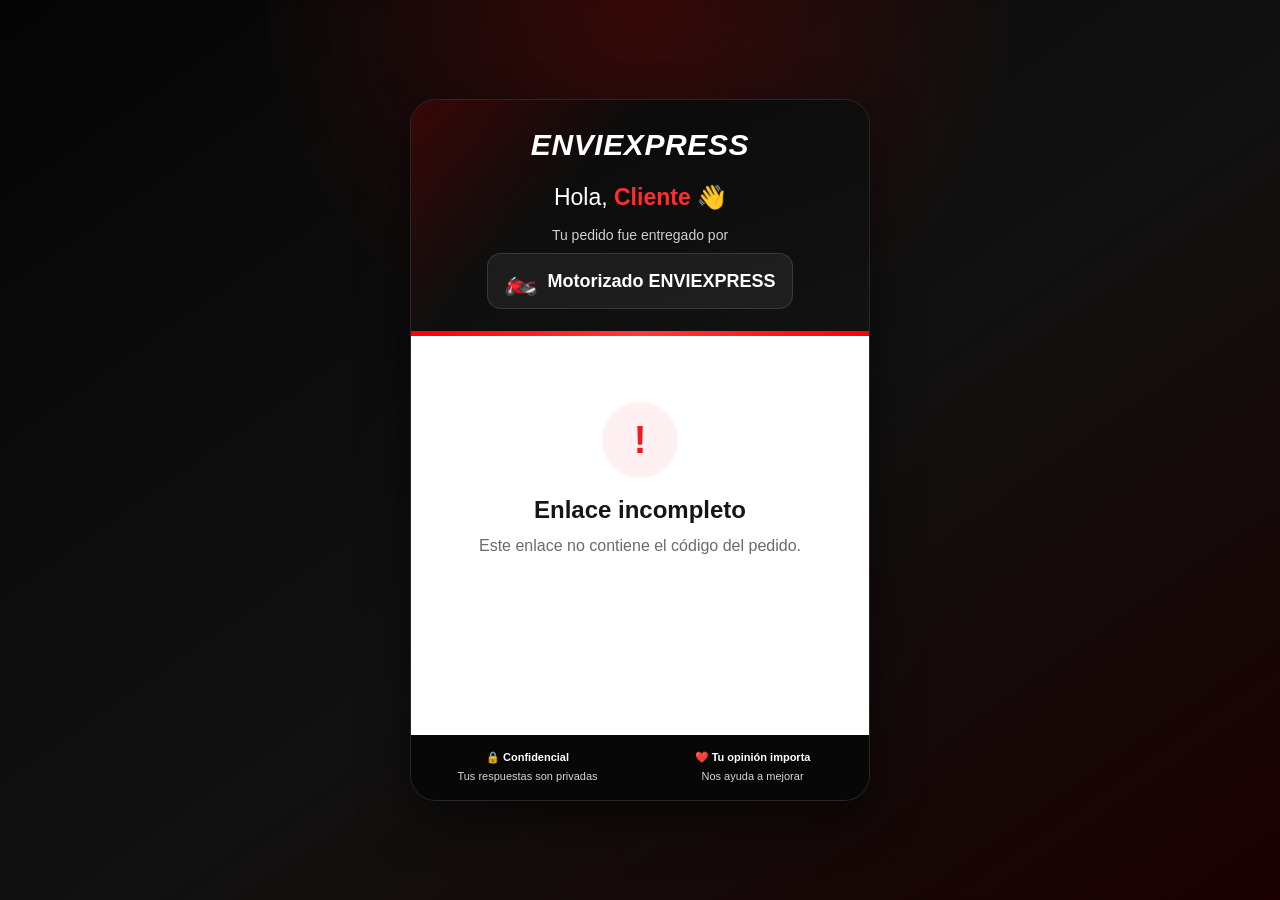
<file: index.html>
<!DOCTYPE html>
<html lang="es">
<head>
  <meta charset="UTF-8">

  <meta
    name="viewport"
    content="width=device-width, initial-scale=1.0"
  >

  <meta
    name="description"
    content="Encuesta de calidad del servicio de ENVIEXPRESS"
  >

  <title>ENVIEXPRESS | Sistema de Calidad</title>

  <!-- Archivo que contiene todos los estilos -->
  <link rel="stylesheet" href="style.css">
</head>

<body>

  <main class="tarjeta">

    <!-- CABECERA GENERAL -->
  <header class="cabecera cabecera-personalizada">

  <div class="logo-texto">
    ENVIEXPRESS
  </div>

  <div class="saludo-cliente">
    Hola, <strong id="nombreClienteVisible">Cliente</strong> 👋
  </div>

  <div class="texto-entrega">
    Tu pedido fue entregado por
  </div>

  <div class="motorizado-destacado">
    <span class="icono-motorizado">🏍️</span>
    <strong id="nombreMotorizadoVisible">
      Motorizado ENVIEXPRESS
    </strong>
  </div>

</header>

    <!-- CONTENIDO DE LA ENCUESTA -->
    <section class="contenido">

      <!-- DATOS DE LA ENTREGA -->
   

      <!-- PANTALLA 1: CALIFICACIÓN -->
      <div id="pantalla1" class="pantalla activa">

        <h2 class="titulo">
          ¿Cómo fue la
          <span>atención</span>
          de nuestro motorizado?
        </h2>

        <p class="descripcion">
          Tu opinión nos ayuda a mejorar la calidad de nuestras entregas.
        </p>

        <div
          class="estrellas"
          aria-label="Califica la atención de 1 a 5 estrellas"
        >
          <button
            class="estrella"
            type="button"
            data-valor="1"
            aria-label="1 estrella"
          >
            ★
          </button>

          <button
            class="estrella"
            type="button"
            data-valor="2"
            aria-label="2 estrellas"
          >
            ★
          </button>

          <button
            class="estrella"
            type="button"
            data-valor="3"
            aria-label="3 estrellas"
          >
            ★
          </button>

          <button
            class="estrella"
            type="button"
            data-valor="4"
            aria-label="4 estrellas"
          >
            ★
          </button>

          <button
            class="estrella"
            type="button"
            data-valor="5"
            aria-label="5 estrellas"
          >
            ★
          </button>
        </div>

        <div id="resultado" class="resultado">
          Selecciona una calificación
        </div>

        <div class="escala">
          <span>Muy mala</span>
          <span>Excelente</span>
        </div>

        <div class="progreso">
          <div class="barra">
            <div class="avance paso-1"></div>
          </div>

          <div class="texto-progreso">
            Pregunta 1 de 5
          </div>
        </div>

      </div>

      <!-- PANTALLA 2: TRATO -->
      <div id="pantalla2" class="pantalla">

        <h2 class="titulo">
          ¿El motorizado fue
          <span>respetuoso y cordial</span>?
        </h2>

        <p class="descripcion">
          Selecciona la opción que mejor describa la atención recibida.
        </p>

        <div class="opciones">

          <button
            class="opcion"
            type="button"
            data-trato="SÍ"
          >
            <span class="icono-opcion">😊</span>
            Sí, fue amable y respetuoso
          </button>

          <button
            class="opcion"
            type="button"
            data-trato="REGULAR"
          >
            <span class="icono-opcion">😐</span>
            La atención fue regular
          </button>

          <button
            class="opcion"
            type="button"
            data-trato="NO"
          >
            <span class="icono-opcion">😕</span>
            No fue amable ni respetuoso
          </button>

        </div>

        <button
          id="volverPantalla1"
          class="volver"
          type="button"
        >
          ← Cambiar mi calificación anterior
        </button>

        <div class="progreso">
          <div class="barra">
            <div class="avance paso-2"></div>
          </div>

          <div class="texto-progreso">
            Pregunta 2 de 5
          </div>
        </div>

      </div>

      <!-- PANTALLA 3: ESTADO DEL PEDIDO -->
      <div id="pantalla3" class="pantalla">

        <h2 class="titulo">
          ¿Recibiste tu pedido
          <span>completo y en buen estado</span>?
        </h2>

        <p class="descripcion">
          Queremos confirmar que tu paquete fue entregado correctamente.
        </p>

        <div class="opciones">

          <button
            class="opcion"
            type="button"
            data-estado="SÍ"
          >
            <span class="icono-opcion">📦</span>
            Sí, llegó completo y en buen estado
          </button>

          <button
            class="opcion"
            type="button"
            data-estado="NO"
          >
            <span class="icono-opcion">⚠️</span>
            No, presentó un inconveniente
          </button>

        </div>

        <button
          id="volverPantalla2"
          class="volver"
          type="button"
        >
          ← Volver a la pregunta anterior
        </button>

        <div class="progreso">
          <div class="barra">
            <div class="avance paso-3"></div>
          </div>

          <div class="texto-progreso">
            Pregunta 3 de 5
          </div>
        </div>

      </div>

      <!-- PANTALLA 4: MOTIVOS Y COMENTARIO -->
      <div id="pantalla4" class="pantalla">

        <h2 id="tituloPantalla4" class="titulo">
          ¿Qué podríamos
          <span>mejorar</span>?
        </h2>

        <p
          id="descripcionPantalla4"
          class="descripcion"
        >
          Selecciona lo ocurrido y cuéntanos brevemente tu experiencia.
        </p>

        <!-- Solo aparece cuando se detecta una incidencia -->
        <div id="bloqueMotivos">

          <div class="lista-motivos">

            <label class="motivo">
              <input
                type="checkbox"
                name="motivo"
                value="Trato del motorizado"
              >
              <span>Trato del motorizado</span>
            </label>

            <label class="motivo">
              <input
                type="checkbox"
                name="motivo"
                value="Demora en la entrega"
              >
              <span>Demora en la entrega</span>
            </label>

            <label class="motivo">
              <input
                type="checkbox"
                name="motivo"
                value="Mala comunicación"
              >
              <span>Mala comunicación</span>
            </label>

            <label class="motivo">
              <input
                type="checkbox"
                name="motivo"
                value="Estado del paquete"
              >
              <span>Estado del paquete</span>
            </label>

            <label class="motivo">
              <input
                type="checkbox"
                name="motivo"
                value="Problema con el cobro"
              >
              <span>Problema con el cobro</span>
            </label>

            <label class="motivo">
              <input
                type="checkbox"
                name="motivo"
                value="Otro"
              >
              <span>Otro motivo</span>
            </label>

          </div>
        </div>

        <textarea
          id="comentario"
          class="comentario"
          maxlength="500"
          placeholder="Escribe aquí tu comentario. Es opcional."
        ></textarea>

        <div class="contador">
          <span id="contadorComentario">0</span>/500
        </div>

        <button
          id="botonFinalizar"
          class="boton-principal"
          type="button"
        >
          Finalizar encuesta
        </button>

        <button
          id="volverPantalla3"
          class="volver"
          type="button"
        >
          ← Volver a la pregunta anterior
        </button>

        <div class="progreso">
          <div class="barra">
            <div class="avance paso-4"></div>
          </div>

          <div class="texto-progreso">
            Pregunta 4 de 5
          </div>
        </div>

      </div>

      <!-- PANTALLA 5: AGRADECIMIENTO -->
      <div id="pantalla5" class="pantalla">

        <div class="icono-final">
          ✓
        </div>

        <h2 class="titulo">
          ¡Gracias por ayudarnos a
          <span>mejorar!</span>
        </h2>

        <p class="descripcion">
          Tu opinión ha sido preparada correctamente.
          Cada respuesta es importante para mejorar el servicio de
          ENVIEXPRESS.
        </p>

        <p class="descripcion">
          Gracias por confiar en nosotros.
        </p>

        <div class="progreso">
          <div class="barra">
            <div class="avance paso-5"></div>
          </div>

          <div class="texto-progreso">
            Encuesta completada
          </div>
        </div>

      </div>

    </section>

    <!-- PIE DE PÁGINA -->
    <footer class="pie">

      <div class="pie-item">
        <strong>🔒 Confidencial</strong>
        Tus respuestas son privadas
      </div>

      <div class="pie-item">
        <strong>❤️ Tu opinión importa</strong>
        Nos ayuda a mejorar
      </div>

    </footer>

  </main>

  <!-- Archivo que contiene toda la lógica -->
<script src="app.js?v=20"></script>

</body>
</html>
</file>
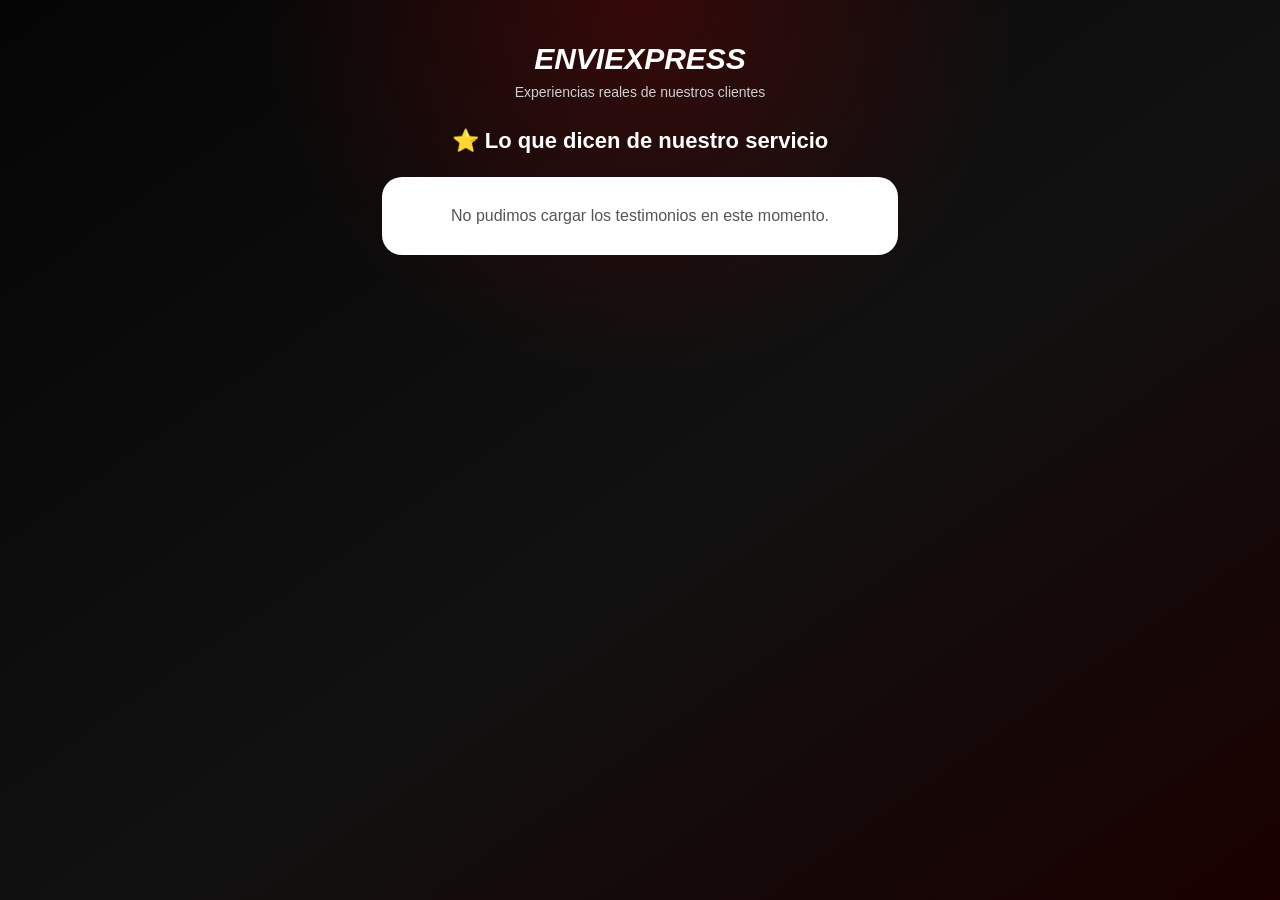
<file: testimonios.html>
<!DOCTYPE html>
<html lang="es">
<head>
  <meta charset="UTF-8">
  <meta name="viewport" content="width=device-width, initial-scale=1.0">

  <title>Testimonios | ENVIEXPRESS</title>

  <link rel="stylesheet" href="style.css">

  <style>
    body {
      align-items: flex-start;
    }

    .contenedor-testimonios {
      width: 100%;
      max-width: 540px;
      margin: 0 auto;
      padding: 28px 12px 60px;
    }

    .cabecera-testimonios {
      margin-bottom: 28px;
      text-align: center;
    }

    .marca-testimonios {
      margin: 0;
      color: #ffffff;
      font-size: 30px;
      font-style: italic;
      font-weight: 900;
    }

    .subtitulo-testimonios {
      margin: 8px 0 0;
      color: #cfcfcf;
      font-size: 14px;
    }

    .titulo-seccion {
      margin: 0 0 23px;
      color: #ffffff;
      text-align: center;
      font-size: 22px;
    }

    .testimonio {
      margin-bottom: 20px;
      padding: 24px 20px;
      border-radius: 22px;
      background: #ffffff;
      color: #171717;
      box-shadow: 0 14px 35px rgba(0, 0, 0, 0.35);
    }

    .estrellas-testimonio {
      margin-bottom: 15px;
      color: #ed1c24;
      font-size: 27px;
      letter-spacing: 2px;
    }

    .comentario-testimonio {
      margin: 0;
      color: #222222;
      font-size: 18px;
      font-weight: 700;
      line-height: 1.55;
    }

    .pie-testimonio {
      display: flex;
      margin-top: 20px;
      padding-top: 15px;
      border-top: 1px solid #eeeeee;
      align-items: center;
      justify-content: space-between;
      gap: 12px;
    }

    .cliente-testimonio {
      color: #555555;
      font-size: 14px;
      font-weight: 700;
    }

    .fecha-testimonio {
      margin-top: 4px;
      color: #999999;
      font-size: 11px;
    }

    .verificado {
      margin-top: 5px;
      color: #888888;
      font-size: 11px;
    }

    .enviquality {
      color: #ed1c24;
      font-size: 12px;
      font-weight: 900;
    }

    .cargando {
      padding: 35px 15px;
      border-radius: 20px;
      background: #ffffff;
      color: #555555;
      text-align: center;
    }

    .sin-testimonios {
      padding: 30px;
      border-radius: 20px;
      background: #ffffff;
      color: #555555;
      text-align: center;
    }
  </style>
</head>

<body>

  <main class="contenedor-testimonios">

    <header class="cabecera-testimonios">
      <h1 class="marca-testimonios">
        ENVIEXPRESS
      </h1>

      <p class="subtitulo-testimonios">
        Experiencias reales de nuestros clientes
      </p>
    </header>

    <h2 class="titulo-seccion">
      ⭐ Lo que dicen de nuestro servicio
    </h2>

    <div id="listaTestimonios">
      <div class="cargando">
        Cargando testimonios...
      </div>
    </div>

  </main>

  <script>
    const URL_CSV =
      "https://docs.google.com/spreadsheets/d/e/2PACX-1vQRGcMHslMf65wySy_0mwyjqWz33-DhXJG1RcKeqKY6ccOEQpUUCFRhenQxPdCB2_UmQ0mnKE4eV8XR/pub?gid=1015173778&single=true&output=csv";

    async function cargarTestimonios() {
      const contenedor =
        document.getElementById("listaTestimonios");

      try {
        const respuesta = await fetch(
          URL_CSV + "&v=" + Date.now()
        );

        if (!respuesta.ok) {
          throw new Error(
            "No se pudieron cargar los testimonios."
          );
        }

        const texto = await respuesta.text();

        const filas = convertirCSV(texto);

        if (filas.length <= 1) {
          mostrarSinTestimonios();
          return;
        }

        // Quitamos la fila de encabezados.
        const testimonios = filas
          .slice(1)
          .filter(fila => {
            const calificacion =
              String(fila[0] || "").trim();

            const comentario =
              String(fila[1] || "").trim();

            return (
              calificacion === "5" &&
              comentario !== ""
            );
          })
          .reverse();

        if (testimonios.length === 0) {
          mostrarSinTestimonios();
          return;
        }

        contenedor.innerHTML = "";

        testimonios.forEach(fila => {
          const calificacion =
            String(fila[0] || "5").trim();

          const comentario =
            String(fila[1] || "").trim();

          const cliente =
            obtenerPrimerNombre(
              String(fila[2] || "Cliente").trim()
            );

          const fecha =
            String(fila[3] || "").trim();

          const tarjeta =
            crearTarjetaTestimonio(
              calificacion,
              comentario,
              cliente,
              fecha
            );

          contenedor.appendChild(tarjeta);
        });

      } catch (error) {
        console.error(error);

        contenedor.innerHTML = `
          <div class="sin-testimonios">
            No pudimos cargar los testimonios
            en este momento.
          </div>
        `;
      }
    }

    function crearTarjetaTestimonio(
      calificacion,
      comentario,
      cliente,
      fecha
    ) {
      const articulo =
        document.createElement("article");

      articulo.className = "testimonio";

      const estrellas =
        "★".repeat(
          Math.min(
            5,
            Math.max(
              1,
              Number(calificacion) || 5
            )
          )
        );

      articulo.innerHTML = `
        <div class="estrellas-testimonio">
          ${estrellas}
        </div>

        <p class="comentario-testimonio">
          “${escaparHTML(comentario)}”
        </p>

        <div class="pie-testimonio">
          <div>
            <div class="cliente-testimonio">
              — ${escaparHTML(cliente)}
            </div>

            <div class="verificado">
              ✓ Experiencia verificada
            </div>

            ${
              fecha
                ? `
                  <div class="fecha-testimonio">
                    ${escaparHTML(fecha)}
                  </div>
                `
                : ""
            }
          </div>

          <div class="enviquality">
            ENVIQUALITY
          </div>
        </div>
      `;

      return articulo;
    }

    function obtenerPrimerNombre(nombre) {
      return (
        nombre
          .trim()
          .split(/\s+/)[0] ||
        "Cliente"
      );
    }

    function convertirCSV(texto) {
      const filas = [];

      let fila = [];
      let campo = "";
      let dentroDeComillas = false;

      for (
        let i = 0;
        i < texto.length;
        i++
      ) {
        const caracter = texto[i];
        const siguiente = texto[i + 1];

        if (caracter === '"') {
          if (
            dentroDeComillas &&
            siguiente === '"'
          ) {
            campo += '"';
            i++;
          } else {
            dentroDeComillas =
              !dentroDeComillas;
          }

        } else if (
          caracter === "," &&
          !dentroDeComillas
        ) {
          fila.push(campo);
          campo = "";

        } else if (
          (caracter === "\n" ||
           caracter === "\r") &&
          !dentroDeComillas
        ) {
          if (
            caracter === "\r" &&
            siguiente === "\n"
          ) {
            i++;
          }

          fila.push(campo);

          if (
            fila.some(valor =>
              String(valor).trim() !== ""
            )
          ) {
            filas.push(fila);
          }

          fila = [];
          campo = "";

        } else {
          campo += caracter;
        }
      }

      fila.push(campo);

      if (
        fila.some(valor =>
          String(valor).trim() !== ""
        )
      ) {
        filas.push(fila);
      }

      return filas;
    }

    function mostrarSinTestimonios() {
      document.getElementById(
        "listaTestimonios"
      ).innerHTML = `
        <div class="sin-testimonios">
          Aún no hay testimonios disponibles.
        </div>
      `;
    }

    function escaparHTML(texto) {
      return String(texto || "")
        .replace(/&/g, "&amp;")
        .replace(/</g, "&lt;")
        .replace(/>/g, "&gt;")
        .replace(/"/g, "&quot;")
        .replace(/'/g, "&#039;");
    }

    cargarTestimonios();
  </script>

</body>
</html>
</file>
<file: style.css>
* {
  box-sizing: border-box;
}

body {
  margin: 0;
  min-height: 100vh;
  padding: 14px;
  display: flex;
  align-items: center;
  justify-content: center;
  font-family: Arial, Helvetica, sans-serif;
  background:
    radial-gradient(circle at top, rgba(255, 0, 0, 0.18), transparent 35%),
    linear-gradient(145deg, #050505 0%, #111111 55%, #1a0000 100%);
  color: #ffffff;
}

button,
textarea {
  font-family: inherit;
}

.tarjeta {
  width: 100%;
  max-width: 460px;
  overflow: hidden;
  border: 1px solid rgba(255, 255, 255, 0.12);
  border-radius: 26px;
  background: #0a0a0a;
  box-shadow: 0 18px 48px rgba(0, 0, 0, 0.55);
}

.cabecera {
  position: relative;
  padding: 25px 20px 21px;
  text-align: center;
  background:
    linear-gradient(135deg, rgba(255, 0, 0, 0.2), transparent 36%),
    linear-gradient(160deg, #090909 0%, #121212 100%);
}

.cabecera::after {
  content: "";
  position: absolute;
  right: 0;
  bottom: -1px;
  left: 0;
  height: 5px;
  background: linear-gradient(90deg, #ff0000, #ff3b3b, #ff0000);
}

.simbolo {
  margin-bottom: 6px;
  color: #ff2222;
  font-size: 48px;
  line-height: 1;
  font-weight: 900;
  letter-spacing: -8px;
  transform: skewX(-12deg);
}

.marca {
  margin: 0;
  color: #ffffff;
  font-size: 28px;
  font-style: italic;
  font-weight: 900;
}

.sistema {
  margin-top: 6px;
  color: #c9c9c9;
  font-size: 11px;
  letter-spacing: 3px;
  text-transform: uppercase;
}

.moto {
  margin-top: 12px;
  font-size: 55px;
  filter: drop-shadow(0 8px 12px rgba(255, 0, 0, 0.22));
}

.contenido {
  min-height: 400px;
  padding: 29px 21px 23px;
  background: #ffffff;
  color: #151515;
  text-align: center;
}

.pantalla {
  display: none;
  animation: aparecer 0.28s ease;
}

.pantalla.activa {
  display: block;
}

@keyframes aparecer {
  from {
    opacity: 0;
    transform: translateX(18px);
  }

  to {
    opacity: 1;
    transform: translateX(0);
  }
}

.titulo {
  margin: 0 0 10px;
  font-size: 25px;
  line-height: 1.3;
  font-weight: 800;
}

.titulo span {
  color: #ed1c24;
}

.descripcion {
  margin: 0 auto 25px;
  max-width: 350px;
  color: #6b6b6b;
  font-size: 15px;
  line-height: 1.5;
}

.estrellas {
  display: flex;
  justify-content: center;
  gap: 3px;
  margin: 8px 0 12px;
}

.estrella {
  border: none;
  padding: 2px;
  background: transparent;
  color: #d4d4d4;
  font-size: 50px;
  line-height: 1;
  cursor: pointer;
  transition:
    transform 0.16s ease,
    color 0.16s ease,
    filter 0.16s ease;
}

.estrella:active {
  transform: scale(0.88);
}

.estrella.activa {
  color: #ed1c24;
  filter: drop-shadow(0 3px 5px rgba(237, 28, 36, 0.28));
  animation: rebote 0.22s ease;
}

@keyframes rebote {
  0% {
    transform: scale(0.85);
  }

  70% {
    transform: scale(1.14);
  }

  100% {
    transform: scale(1);
  }
}

.resultado {
  min-height: 48px;
  margin-top: 12px;
  color: #151515;
  font-size: 17px;
  font-weight: 800;
}

.resultado span {
  display: block;
  margin-top: 4px;
  color: #ed1c24;
  font-size: 14px;
  font-weight: 700;
}

.escala {
  display: flex;
  justify-content: space-between;
  margin-top: 15px;
  color: #8a8a8a;
  font-size: 12px;
}

.opciones {
  display: grid;
  gap: 14px;
  margin-top: 28px;
}

.opcion {
  width: 100%;
  min-height: 65px;
  padding: 14px 18px;
  border: 2px solid #dddddd;
  border-radius: 16px;
  background: #ffffff;
  color: #252525;
  font-size: 17px;
  font-weight: 800;
  cursor: pointer;
  transition:
    transform 0.15s ease,
    border-color 0.15s ease,
    background 0.15s ease,
    color 0.15s ease;
}

.opcion:active {
  transform: scale(0.97);
}

.opcion:hover,
.opcion.seleccionada {
  border-color: #ed1c24;
  background: #fff1f1;
  color: #c90000;
}

.icono-opcion {
  display: inline-block;
  margin-right: 7px;
  font-size: 22px;
}

.lista-motivos {
  display: grid;
  gap: 11px;
  margin-top: 22px;
  text-align: left;
}

.motivo {
  display: flex;
  align-items: center;
  gap: 11px;
  min-height: 52px;
  padding: 12px 14px;
  border: 2px solid #dddddd;
  border-radius: 14px;
  background: #ffffff;
  color: #333333;
  font-size: 15px;
  font-weight: 700;
  cursor: pointer;
}

.motivo:has(input:checked) {
  border-color: #ed1c24;
  background: #fff1f1;
  color: #c90000;
}

.motivo input {
  width: 19px;
  height: 19px;
  accent-color: #ed1c24;
}

.comentario {
  width: 100%;
  min-height: 105px;
  margin-top: 18px;
  padding: 14px;
  border: 2px solid #dddddd;
  border-radius: 14px;
  outline: none;
  resize: vertical;
  color: #222222;
  font-size: 15px;
}

.comentario:focus {
  border-color: #ed1c24;
}

.contador {
  margin-top: 5px;
  color: #8a8a8a;
  font-size: 12px;
  text-align: right;
}

.boton-principal {
  width: 100%;
  min-height: 55px;
  margin-top: 22px;
  padding: 14px 18px;
  border: none;
  border-radius: 15px;
  background: linear-gradient(90deg, #c90000, #ff2d2d);
  color: #ffffff;
  font-size: 16px;
  font-weight: 800;
  cursor: pointer;
  box-shadow: 0 7px 16px rgba(237, 28, 36, 0.25);
}

.boton-principal:active {
  transform: scale(0.98);
}

.volver {
  margin-top: 21px;
  border: none;
  background: transparent;
  color: #777777;
  font-size: 13px;
  font-weight: 700;
  text-decoration: underline;
  cursor: pointer;
}

.progreso {
  margin-top: 27px;
}

.barra {
  width: 100%;
  height: 6px;
  overflow: hidden;
  border-radius: 999px;
  background: #ececec;
}

.avance {
  height: 100%;
  border-radius: inherit;
  background: linear-gradient(90deg, #c90000, #ff2d2d);
  transition: width 0.3s ease;
}

.paso-1 {
  width: 20%;
}

.paso-2 {
  width: 40%;
}

.paso-3 {
  width: 60%;
}

.paso-4 {
  width: 80%;
}

.paso-5 {
  width: 100%;
}

.texto-progreso {
  margin-top: 8px;
  color: #8a8a8a;
  font-size: 12px;
}

.icono-final {
  display: flex;
  width: 82px;
  height: 82px;
  margin: 0 auto 20px;
  align-items: center;
  justify-content: center;
  border-radius: 50%;
  background: #fff1f1;
  color: #ed1c24;
  font-size: 42px;
  font-weight: 900;
}

.pie {
  display: flex;
  justify-content: center;
  gap: 18px;
  padding: 15px 13px;
  background: #070707;
  color: #d6d6d6;
  font-size: 11px;
  text-align: center;
}

.pie-item {
  flex: 1;
  line-height: 1.45;
}

.pie-item strong {
  display: block;
  margin-bottom: 3px;
  color: #ffffff;
}

@media (max-width: 390px) {
  body {
    padding: 8px;
  }

  .tarjeta {
    border-radius: 21px;
  }

  .cabecera {
    padding: 20px 14px 18px;
  }

  .contenido {
    min-height: 390px;
    padding: 25px 15px 21px;
  }

  .marca {
    font-size: 25px;
  }

  .moto {
    font-size: 49px;
  }

  .estrella {
    font-size: 43px;
  }

  .titulo {
    font-size: 22px;
  }
}


.cabecera-personalizada {
  padding: 28px 22px 26px;
}

.logo-texto {
  color: #ffffff;
  font-size: 30px;
  font-style: italic;
  font-weight: 900;
  letter-spacing: 0.6px;
}

.saludo-cliente {
  margin-top: 20px;
  color: #ffffff;
  font-size: 23px;
  line-height: 1.35;
}

.saludo-cliente strong {
  color: #ff2d2d;
}

.texto-entrega {
  margin-top: 14px;
  color: #cfcfcf;
  font-size: 14px;
}

.motorizado-destacado {
  display: inline-flex;
  margin-top: 10px;
  align-items: center;
  justify-content: center;
  gap: 9px;
  padding: 11px 16px;
  border: 1px solid rgba(255, 255, 255, 0.13);
  border-radius: 14px;
  background: rgba(255, 255, 255, 0.06);
  color: #ffffff;
  font-size: 18px;
}

.icono-motorizado {
  font-size: 27px;
}

@media (max-width: 390px) {
  .logo-texto {
    font-size: 26px;
  }

  .saludo-cliente {
    font-size: 21px;
  }

  .motorizado-destacado {
    font-size: 16px;
  }
}
</file>
